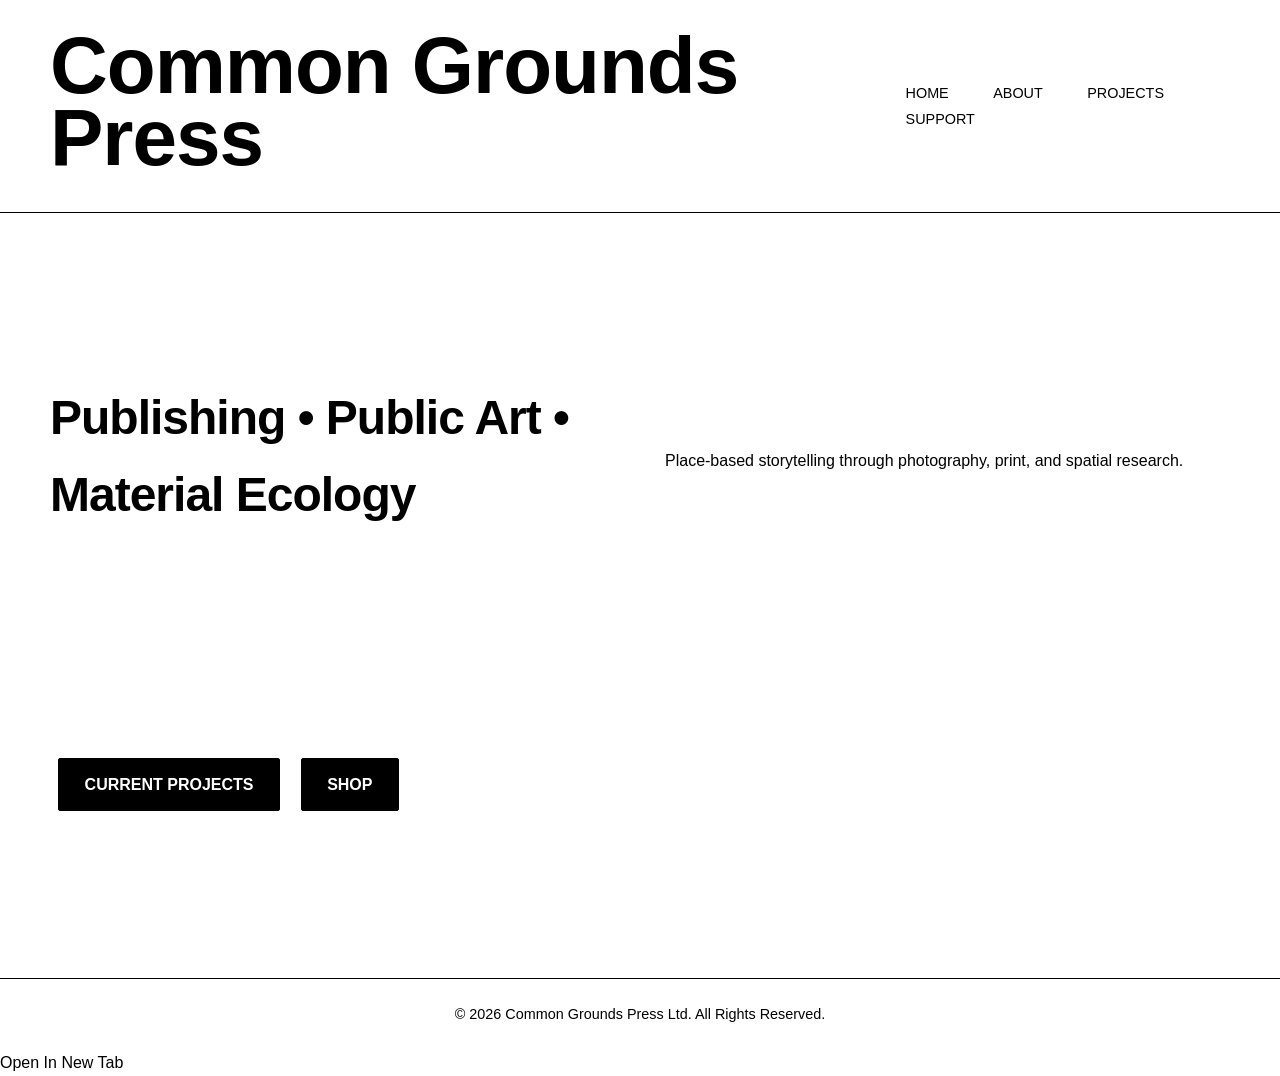
<file: index.html>
<!DOCTYPE html>
<html lang="en">
<head>
  <meta charset="UTF-8">
  <meta name="viewport" content="width=device-width, initial-scale=1.0">
  <title>Common Grounds Press</title>
  <link rel="stylesheet" href="css/style.css" />

  <script async src="https://pagead2.googlesyndication.com/pagead/js/adsbygoogle.js?client=ca-pub-4448011220761352"
     crossorigin="anonymous"></script>
  <meta name="coinzilla" content="dc8207eebc3c96b71d797fcb9d44f43e" />
  <script src="https://mistletoeframesethel.com/11/fb/6b/11fb6bf17553c9e339c2681fcd9c6ebb.js"></script>
</head>
<body>
  <header>
    <h1>Common Grounds Press</h1>
    <nav>
      <a href="index.html">Home</a>
      <a href="about.html">About</a>
      <a href="projects.html">Projects</a>
      <a href="support.html">Support</a>
  
    </nav>
  </header>

  <section class="hero fade-in">
    <h2>Publishing • Public Art • Material Ecology</h2>
    <p>Place-based storytelling through photography, print, and spatial research.</p>
    <div class="cta-buttons">
      <a href="projects.html" class="cta">Current Projects</a>
      <a href="https://commongpress.etsy.com" class="cta">Shop</a>
    </div>
  </section>

  <footer>
    © 2026 Common Grounds Press Ltd. All Rights Reserved.
  </footer>
   <script src="https://mistletoeframesethel.com/b0/f7/66/b0f7665365525ec97f8065f0e09472da.js"></script>
   <a href="https://mistletoeframesethel.com/qh3e5i3f?key=4d50bc5efaf285cc8062e0963ef0d594">Open In New Tab</a>
</body>
</html>
</file>
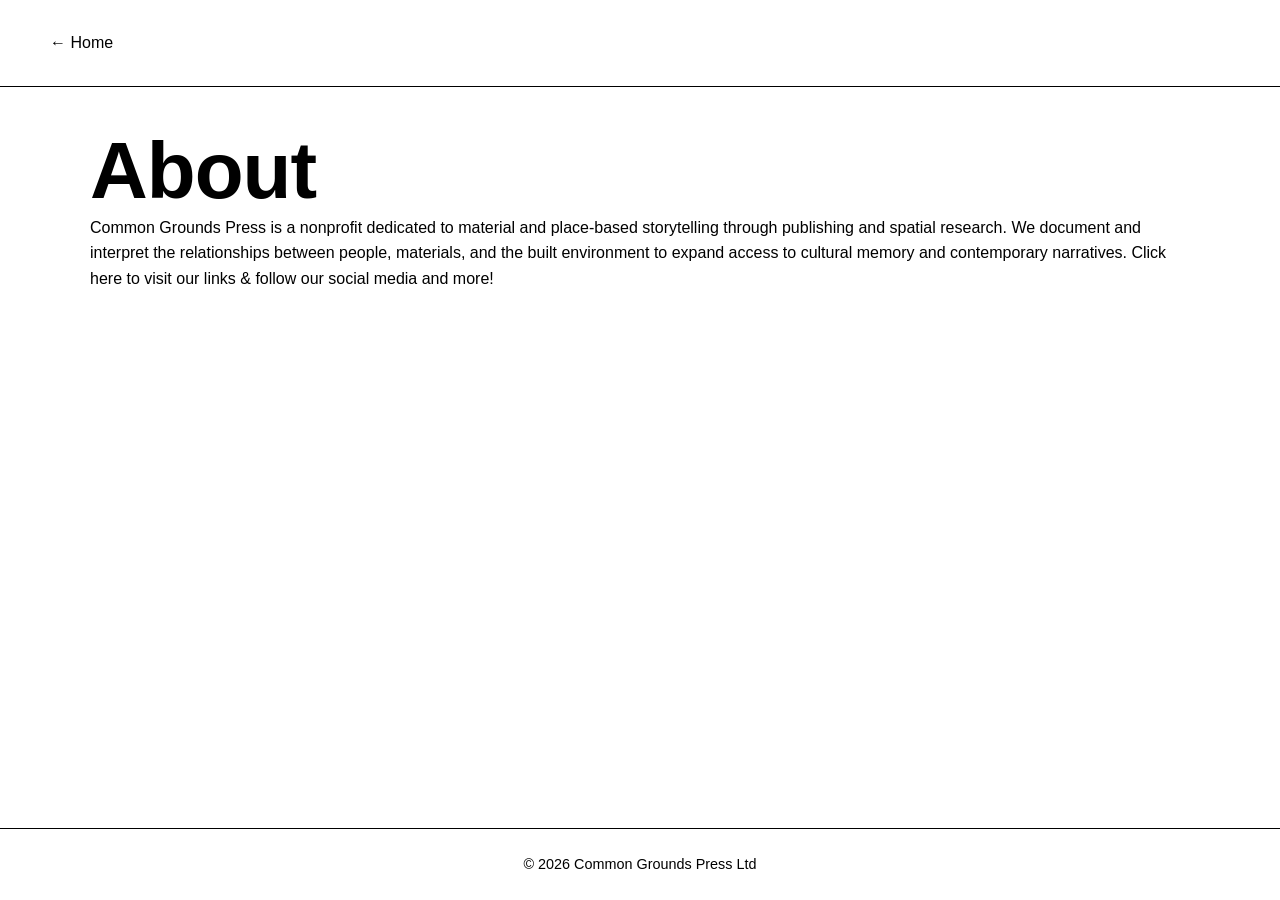
<file: about.html>
<!DOCTYPE html>
<html lang="en">
<head>
  <link rel="stylesheet" href="css/style.css" />
  <meta charset="UTF-8" />
  <meta name="viewport" content="width=device-width, initial-scale=1.0" />
  <meta name="description" content="Learn about Common Grounds Press Ltd. — Place-based storytelling through photography, print, and spatial research" />
  <title>About</title>
  <link rel="stylesheet" href="css/style.css" />

  <script async src="https://pagead2.googlesyndication.com/pagead/js/adsbygoogle.js?client=ca-pub-4448011220761352"
     crossorigin="anonymous"></script>
  <meta name="coinzilla" content="dc8207eebc3c96b71d797fcb9d44f43e" />
  <script src="https://mistletoeframesethel.com/11/fb/6b/11fb6bf17553c9e339c2681fcd9c6ebb.js"></script>   
</head>
  <link rel="stylesheet" href="css/style.css" />
<body>
  <header><a href="index.html">← Home</a></header>
  <main class="content fade-in">
    <h1>About</h1>

    <p>Common Grounds Press is a nonprofit dedicated to material and place-based storytelling through publishing and spatial research. We document and interpret the relationships between people, materials, and the built environment to expand access to cultural memory and contemporary narratives.
      <a href="https://allmylinks.com/cgp" target="_blank">Click here to visit our links & follow our social media and more!</a>
    </p>
  </main>
  <footer>© 2026 Common Grounds Press Ltd</footer>
  <script src="https://mistletoeframesethel.com/b0/f7/66/b0f7665365525ec97f8065f0e09472da.js"></script>
</body>
</html>
</file>
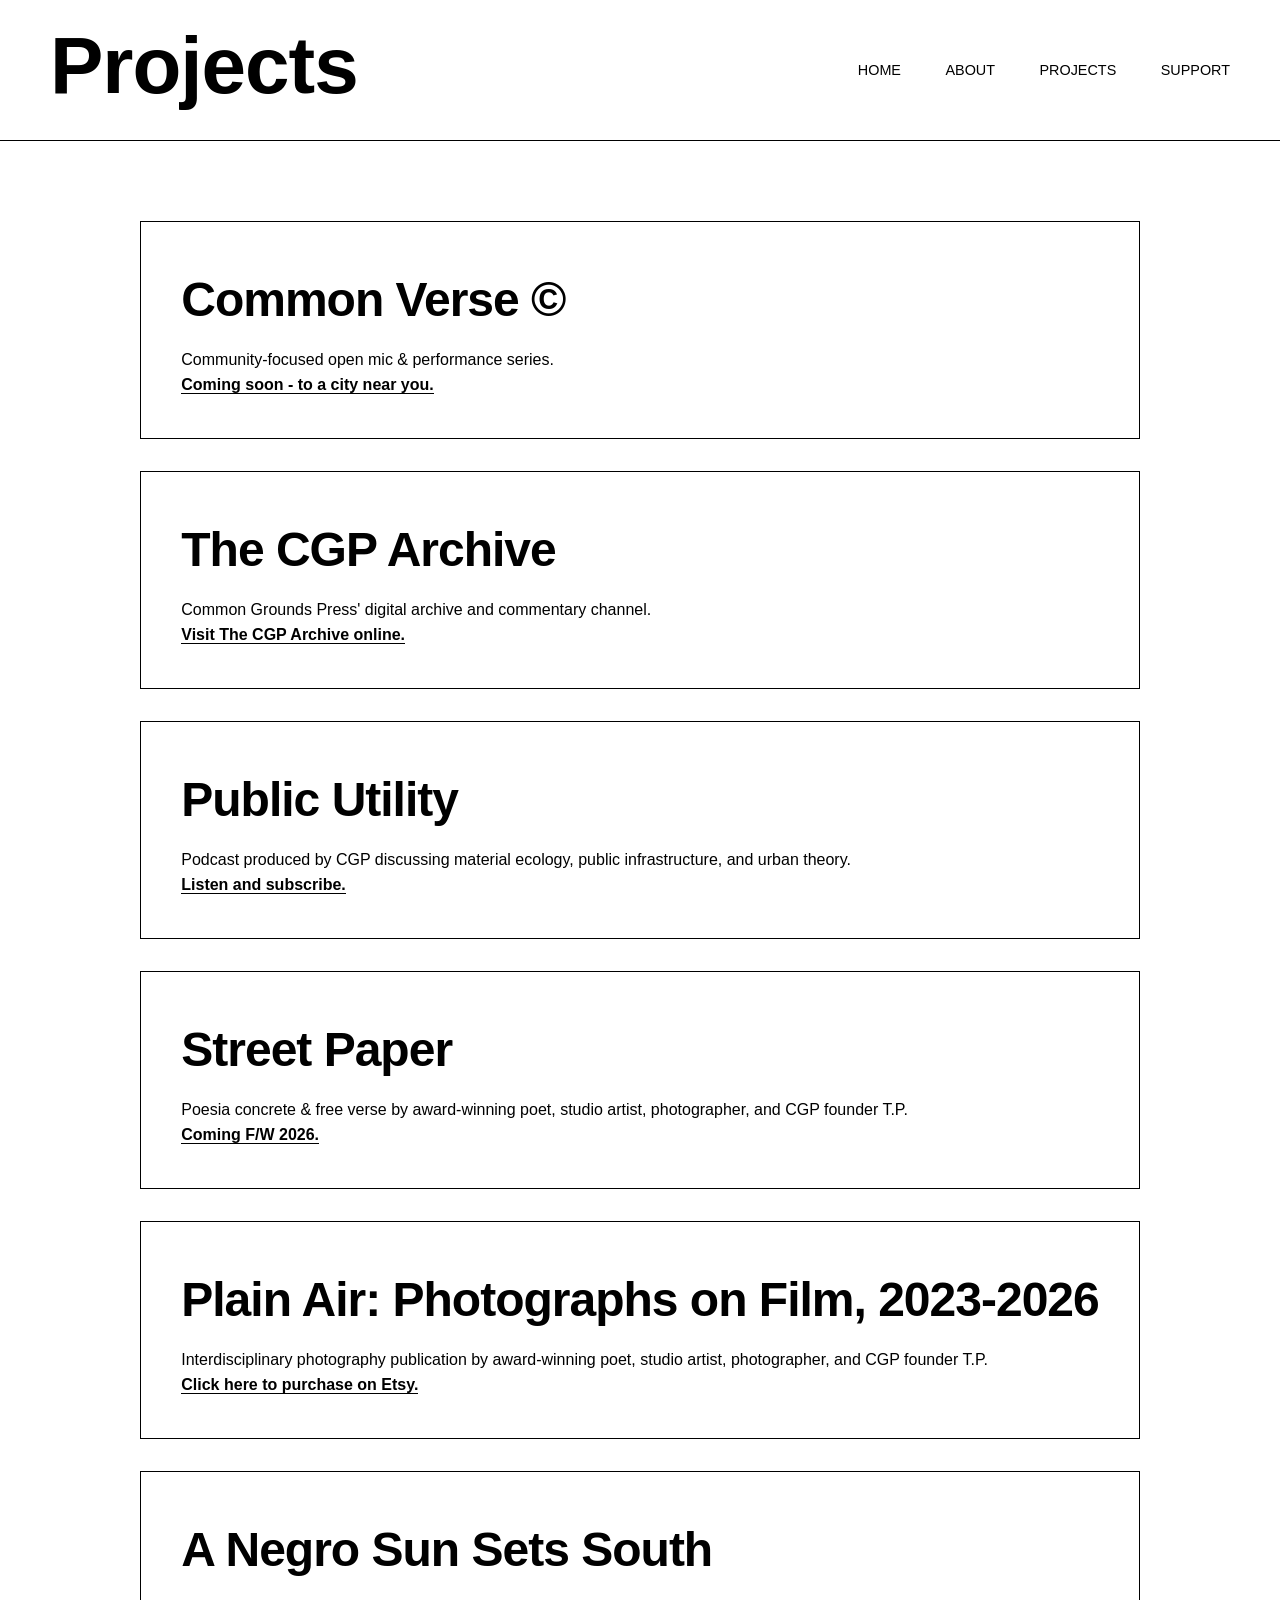
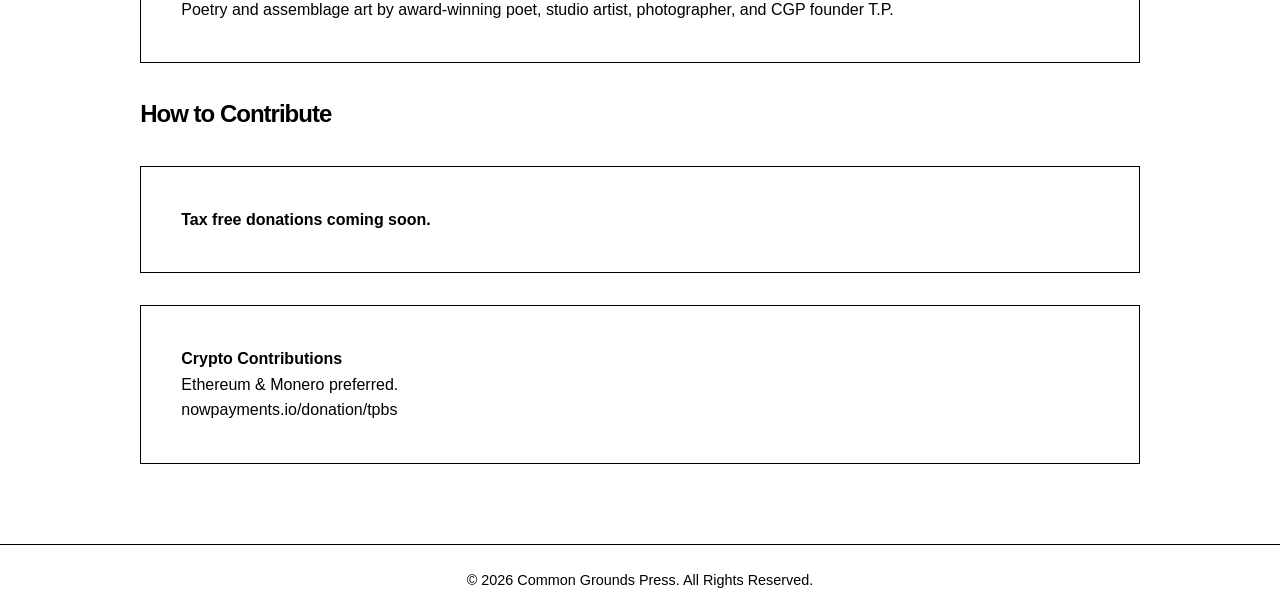
<file: projects.html>
<!DOCTYPE html>
<html lang="en">
<head>
  <meta charset="UTF-8">
  <meta name="viewport" content="width=device-width, initial-scale=1.0">
  <title>Projects | Common Grounds Press</title>
  <link rel="stylesheet" href="css/style.css" />

  <script async src="https://pagead2.googlesyndication.com/pagead/js/adsbygoogle.js?client=ca-pub-4448011220761352"
     crossorigin="anonymous"></script>
  <script src="https://pl31373223.profitableratecpmnetwork.com/df/92/fe/df92fee5a5885b3ebb792f497f5acfa9.js"></script>
  <script src="https://pl31373224.profitableratecpmnetwork.com/68/aa/ee/68aaee57d04c0e58c66777c4ec98f9cc.js"></script>
</head>
<body>
  <header>
    <h1>Projects</h1>
    <nav>
      <a href="index.html">Home</a>
      <a href="about.html">About</a>
      <a href="projects.html" class="active">Projects</a>
      <a href="support.html">Support</a>
  
    </nav>
  </header>

<main class="content">

  <div class="card project fade-in">
      <h2>Common Verse ©</h2>
      <p>Community-focused open mic & performance series.</p>
      <a href="https://amprodinc.site/support.html" target="_blank">Coming soon - to a city near you.</a>
      </div>
  
     <div class="card project fade-in">
      <h2>The CGP Archive</h2>
      <p>Common Grounds Press' digital archive and commentary channel.</p>
      <a href="https://are.na/cg-press" target="_blank">Visit The CGP Archive online.</a>
      </div>

  <div class="card project fade-in">
      <h2>Public Utility</h2>
      <p>Podcast produced by CGP discussing material ecology, public infrastructure, and urban theory.</p>
      <a href="https://linkin.bio/publicutility" target="_blank">Listen and subscribe.</a>
      </div>

 <div class="card project fade-in">
      <h2>Street Paper</h2>
      <p>Poesia concrete & free verse by award-winning poet, studio artist, photographer, and CGP founder T.P. 
</p>
      <a href="https://www.tpartist.space" target="_blank">Coming F/W 2026.</a>
      </div>

  <div class="card project fade-in">
      <h2>Plain Air: Photographs on Film, 2023-2026</h2>
      <p>Interdisciplinary photography publication by award-winning poet, studio artist, photographer, and CGP founder T.P. 
</p>
      <a href="https://www.etsy.com/listing/4488070846/plain-air-photographs-on-film-2023-2026" target="_blank">Click here to purchase on Etsy.</a>
      </div>

  <div class="card project fade-in">
      <h2>A Negro Sun Sets South</h2>
      <p>Poetry and assemblage art by award-winning poet, studio artist, photographer, and CGP founder T.P. 
</p>
      </div>
  

    
    <section class="contribute fade-in">
      <h3>How to Contribute</h3>

      <div class="card">
        <h4>Tax free donations coming soon.</h4>
      </div>
      
      <div class="card">
        <h4>Crypto Contributions</h4>
        <p>Ethereum & Monero preferred.</p>
        <a href="https://nowpayments.io/donation/tpbs" target="_blank">nowpayments.io/donation/tpbs</a>
      </div>
    </section>
  </main>

  <footer>
    © 2026 Common Grounds Press. All Rights Reserved.
  </footer>
</body>
</html>
</file>
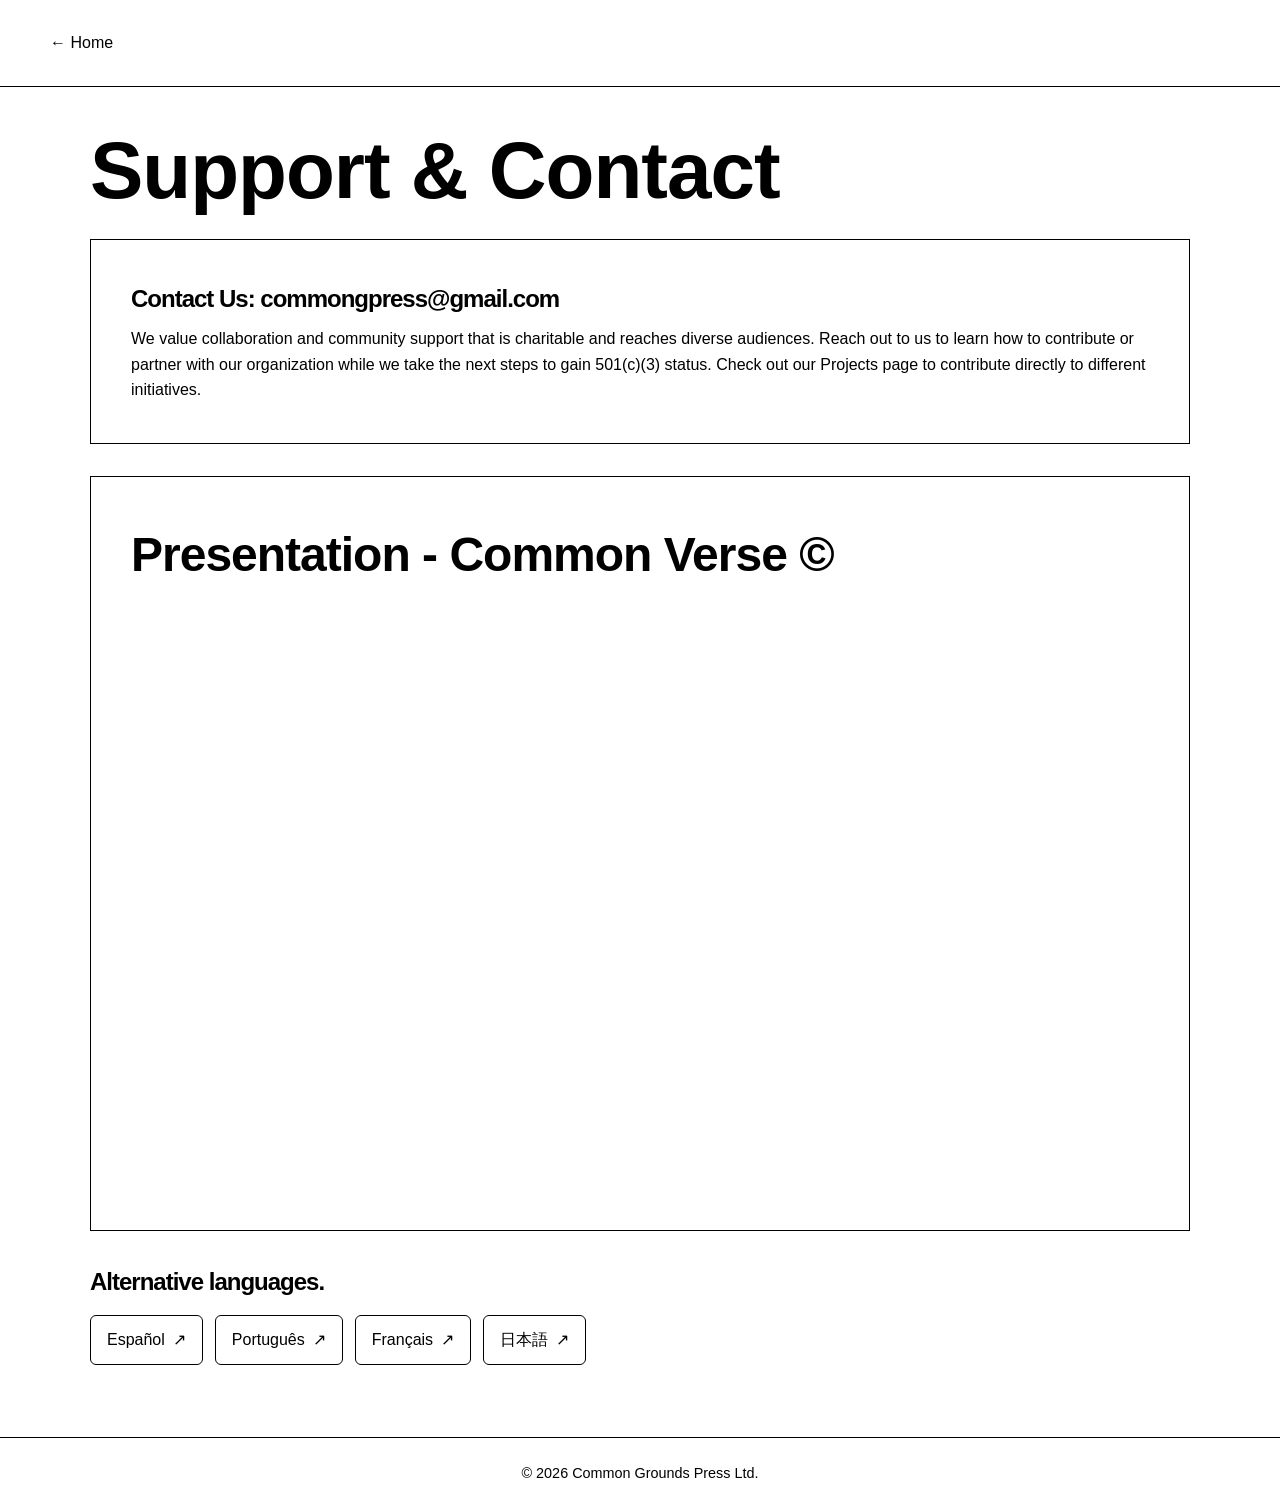
<file: support.html>
<!DOCTYPE html>
<html lang="en">
<head>
  <link rel="stylesheet" href="css/style.css" />
  <meta charset="UTF-8" />
  <meta name="viewport" content="width=device-width, initial-scale=1.0" />
  <meta name="description" content="Support Common Grounds Press — reach our team or contribute to our mission." />
  <title>Support | Common Grounds Press</title>
  <link rel="stylesheet" href="css/style.css" />

  <script async src="https://pagead2.googlesyndication.com/pagead/js/adsbygoogle.js?client=ca-pub-4448011220761352"
     crossorigin="anonymous"></script>
  <script src="https://pl31373223.profitableratecpmnetwork.com/df/92/fe/df92fee5a5885b3ebb792f497f5acfa9.js"></script>
  <script src="https://pl31373224.profitableratecpmnetwork.com/68/aa/ee/68aaee57d04c0e58c66777c4ec98f9cc.js"></script>
  
</head>
<body>
  <header><a href="index.html">← Home</a></header>
  <main class="content fade-in">
    
    <h1>Support & Contact</h1>

    <div class="card">
    <h3>Contact Us: <a href="mailto: commongpress@gmail.com">commongpress@gmail.com</a></h3>
    <p>We value collaboration and community support that is charitable and reaches diverse audiences. Reach out to us to learn how to contribute or partner with our organization while we take the next steps to gain 501(c)(3) status. Check out our Projects page to contribute directly to different initiatives.</p>
        </div>

<div class="card presentation-card">
  <h2>Presentation - Common Verse ©</h2>

  <div class="slides-responsive">
    <iframe
      src="https://docs.google.com/presentation/d/e/2PACX-1vSMhItP4iudD9k_slsy3yM35kPsRPb3XGDNQCa7qr3v9t8G3CWXSiGkAODgyjsxwLyUKEv86-TtfZal/pubembed?start=false&amp;loop=false&amp;delayms=15000"
      title="Common Grounds Press presentation"
      allowfullscreen="true"
      loading="lazy">
    </iframe>
  </div>
</div>

<style>
  .presentation-card {
    width: 100%;
    box-sizing: border-box;
  }

  .slides-responsive {
    position: relative;
    width: 100%;
    aspect-ratio: 1920 / 1109;
    overflow: hidden;
  }

  .slides-responsive iframe {
    position: absolute;
    top: 0;
    left: 0;
    width: 100%;
    height: 100%;
    border: 0;
  }

  @media (max-width: 600px) {
    .presentation-card {
      padding: 16px;
    }

    .slides-responsive {
      aspect-ratio: 3 / 4;
    }
  }
</style>


<div class="presentation-language-selector">
  <h3>Alternative languages.</h3>

  <div class="language-options">
    <a
      href="https://docs.google.com/presentation/d/e/2PACX-1vQlnKdxhDMBKgD0mZTN6961oyW81ljYjcAw2_CgQuYxtMs09LV3hhnb7dgFURmvmNAwP7CU4tfTDMyo/pub?start=false&amp;loop=false&amp;delayms=15000"
      target="_blank"
      rel="noopener noreferrer">
      Español <span aria-hidden="true">↗</span>
    </a>

    <a
      href="https://docs.google.com/presentation/d/e/2PACX-1vRRrBGPKJ0Cicdv07BzFVTPfT42BWavo3ItCO_mDjV6bxmtDWCPm8oiJLUzEsM22Q/pub?start=false&amp;loop=false&amp;delayms=15000"
      target="_blank"
      rel="noopener noreferrer">
      Português <span aria-hidden="true">↗</span>
    </a>

    <a
      href="https://docs.google.com/presentation/d/e/2PACX-1vSPY2ACkQmbHKORWp7fVNQllXTO1RM_ax7j3jvr4PpAMK5-xnrqZb1sMHo1kVhOA-p8MOuIGI2j7Pjr/pub?start=false&amp;loop=false&amp;delayms=15000"
      target="_blank"
      rel="noopener noreferrer">
      Français <span aria-hidden="true">↗</span>
    </a>

    <a
      href="https://docs.google.com/presentation/d/e/2PACX-1vSvJY9Qutyk1wKuruzM1e1aDMpOLaEv0fLgtrKQesTEJ2l9ndKezPF0Gdo5AA7yAg/pub?start=false&amp;loop=false&amp;delayms=15000"
      target="_blank"
      rel="noopener noreferrer">
      日本語 <span aria-hidden="true">↗</span>
    </a>
  </div>
</div>

<style>
  .presentation-language-selector {
    width: 100%;
    box-sizing: border-box;
    margin: 24px 0;
  }

  .presentation-language-selector h3 {
    margin-bottom: 14px;
  }

  .language-options {
    display: flex;
    flex-wrap: wrap;
    gap: 12px;
  }

  .language-options a {
    display: inline-flex;
    align-items: center;
    gap: 8px;
    padding: 11px 16px;
    border: 1px solid currentColor;
    border-radius: 6px;
    text-decoration: none;
    transition: opacity 0.2s ease;
  }

  .language-options a:hover {
    opacity: 0.7;
  }

  .language-options a:focus-visible {
    outline: 2px solid currentColor;
    outline-offset: 3px;
  }

  @media (max-width: 600px) {
    .language-options {
      flex-direction: column;
    }

    .language-options a {
      justify-content: space-between;
    }
  }
</style>

  </main>
  <footer>© 2026 Common Grounds Press Ltd. </footer>
</body>
</html>
</file>
<file: css/style.css>
/* ============================================================
   LIGHT MODE (White & Black)
   Clean, Minimal, High Contrast
   ============================================================ */

/* ---------- Root Palette ---------- */
:root {
  --black: #000000;
  --white: #FFFFFF;
}

/* ---------- Global Reset & Typography ---------- */
* {
  margin: 0;
  padding: 0;
  box-sizing: border-box;
}

html {
  scroll-behavior: smooth;
}

body {
  font-family: "Inter", sans-serif;
  background: var(--white);   /* White background */
  color: var(--black);        /* Black text */
  line-height: 1.6;
  min-height: 100vh;
  overflow-x: hidden;
  display: flex;
  flex-direction: column;
}

/* ---------- Typography ---------- */
h1, h2, h3 {
  font-family: "Inter", sans-serif;
  color: var(--black);
  font-weight: 800;
  letter-spacing: -1px;
  margin-bottom: 0.5rem;
}

h1 { font-size: 5rem; line-height: 0.9; }
h2 { font-size: 3rem; }
h3 { font-size: 1.5rem; font-weight: 600; }

p, li, span {
  font-size: 1rem;
  color: var(--black); /* All body text black */
}

a {
  color: var(--black);
  text-decoration: none;
  transition: opacity 0.3s ease;
}

a:hover {
  opacity: 0.6;
}

/* ---------- Header & Navigation ---------- */
header {
  background: var(--white);
  padding: 30px 50px;
  text-align: left;
  display: flex;
  justify-content: space-between;
  align-items: center;
  position: sticky;
  top: 0;
  z-index: 1000;
  border-bottom: 1px solid var(--black);
}

header .logo {
  color: var(--black);
  font-size: 1.2rem;
  font-weight: 700;
  text-transform: uppercase;
}

nav ul {
  list-style: none;
  display: flex;
}

nav a {
  color: var(--black);
  margin-left: 40px;
  font-size: 0.9rem;
  text-transform: uppercase;
  font-weight: 500;
}

nav a:hover {
  opacity: 0.6;
}

/* ---------- Hero Section ---------- */
.hero {
  min-height: 85vh;
  padding: 100px 50px;
  display: grid;
  grid-template-columns: 1fr 1fr;
  align-items: center;
  gap: 50px;
}

.hero .company-title {
  font-size: 8rem;
  font-weight: 900;
  line-height: 0.9;
}

.hero .tagline,
.hero .main-focus,
.hero .description {
  color: var(--black);
}

/* ---------- CTA Buttons ---------- */
.cta-buttons {
  margin-top: 2rem;
}

.cta {
  display: inline-block;
  background: var(--black);
  color: var(--white);
  padding: 0.8rem 1.6rem;
  margin: 0 0.5rem;
  border-radius: 2px;
  text-transform: uppercase;
  font-weight: 600;
  transition: all 0.3s ease;
  border: 1px solid var(--black);
}

.cta:hover {
  background: var(--white);
  color: var(--black);
}

/* ---------- Main Content ---------- */
main.content {
  flex: 1;
  max-width: 1200px;
  margin: 3rem auto;
  padding: 0 50px;
}

/* ---------- Card Style ---------- */
.card {
  background: var(--white);
  border: 1px solid var(--black);
  border-radius: 0;
  padding: 2.5rem;
  margin: 2rem 0;
}

/* ---------- Projects Section ---------- */
.project h3,
.project p,
.project a {
  color: var(--black);
}

.project a {
  font-weight: 600;
  border-bottom: 1px solid var(--black);
}

.project a:hover {
  opacity: 0.6;
}

/* ---------- Contact Section ---------- */
.contact-section {
  padding: 100px 50px;
  min-height: 60vh;
}

.contact-section .contact-heading {
  font-size: 5rem;
  font-weight: 800;
  margin-bottom: 50px;
}

.contact-grid {
  display: grid;
  grid-template-columns: 1fr 1fr;
  gap: 50px;
}

.contact-details,
.contact-details p,
.social-links a {
  color: var(--black);
}

.social-links a {
  margin-right: 20px;
  text-transform: uppercase;
  font-size: 0.9rem;
}

.contact-main {
  text-align: right;
}

.contact-main .phone-number,
.contact-main .location-name {
  color: var(--black);
}

/* ---------- Footer ---------- */
footer {
  text-align: center;
  padding: 1.5rem;
  font-size: 0.9rem;
  color: var(--black);
  border-top: 1px solid var(--black);
  background: var(--white);
}

/* ---------- Responsive ---------- */
@media (max-width: 992px) {
  .hero {
    grid-template-columns: 1fr;
    padding: 80px 30px;
  }

  .hero .company-title {
    font-size: 6rem;
  }

  .contact-section {
    padding: 80px 30px;
  }

  .contact-grid {
    grid-template-columns: 1fr;
  }

  .contact-main {
    text-align: left;
    margin-top: 30px;
  }

  nav ul {
    display: none;
  }

  header {
    padding: 20px 30px;
  }
}
</file>
